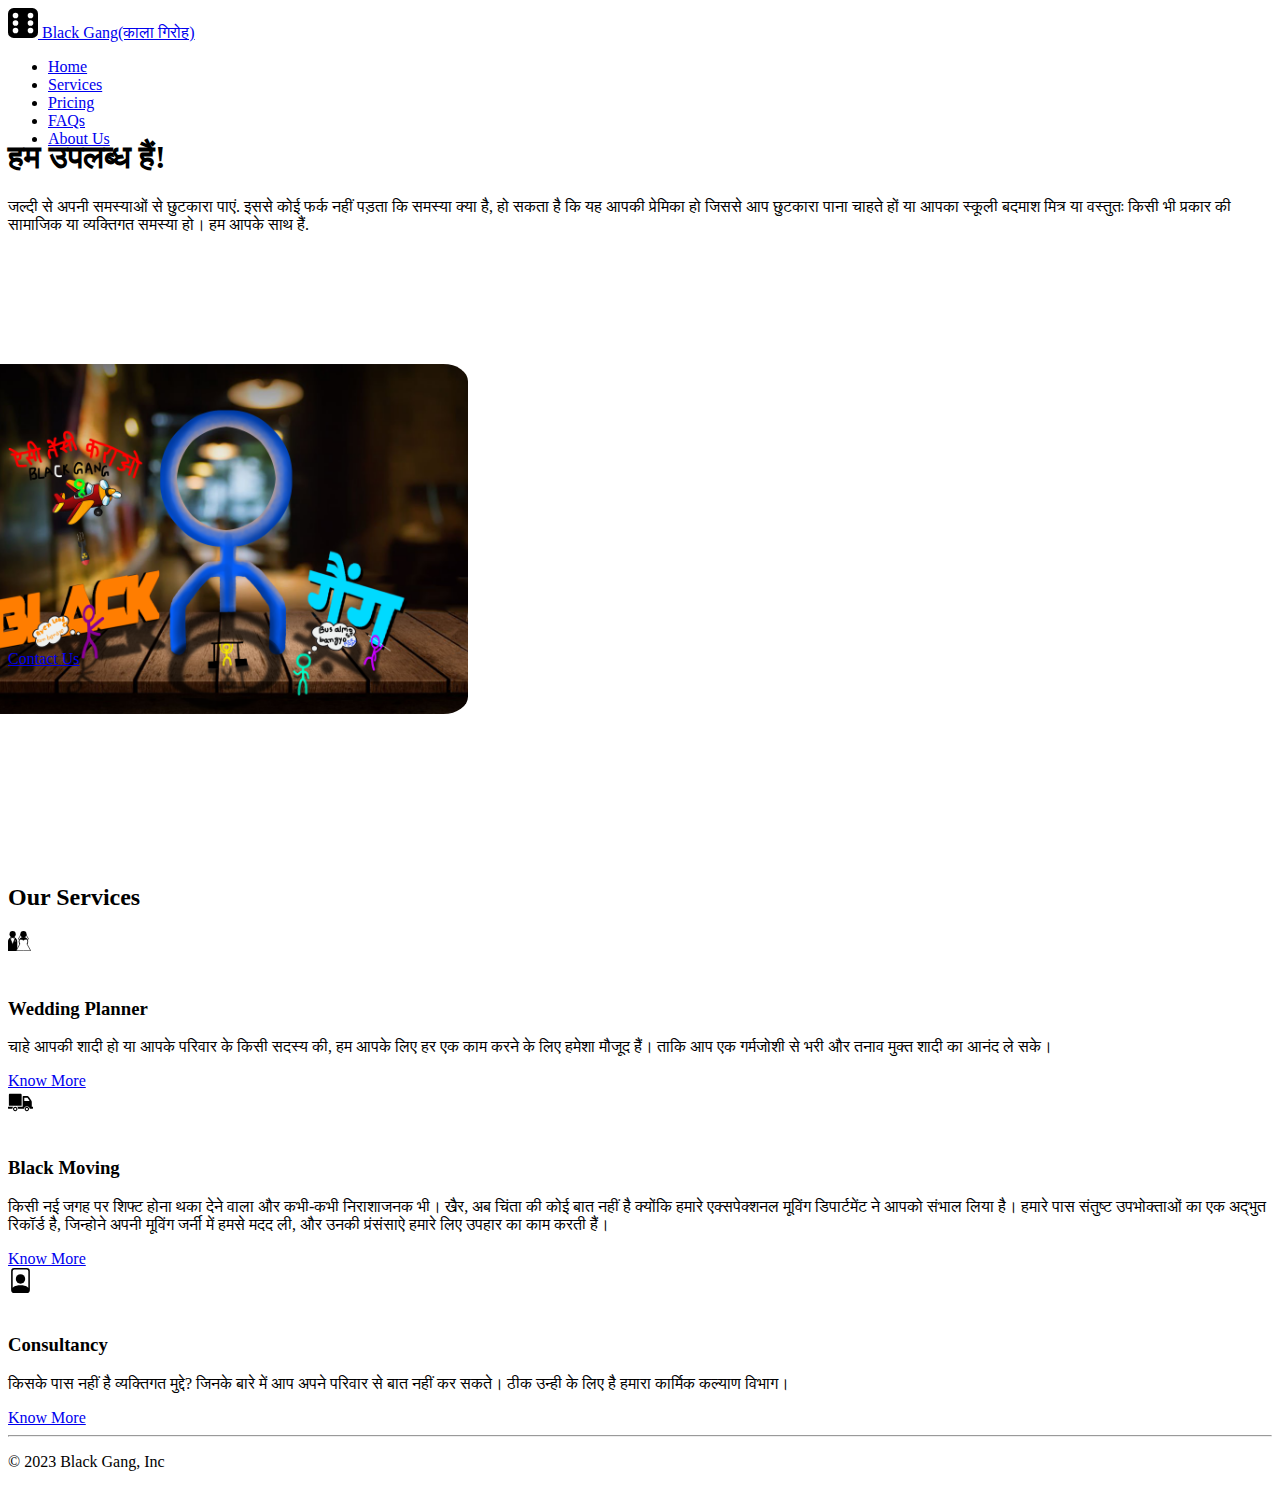
<file: index.html>
<!DOCTYPE html>
<html lang="en">
<head>
    <meta charset="UTF-8">
    <meta name="viewport" content="width=device-width, initial-scale=1.0">
    <title>Black Gang Official</title>
    <link rel="stylesheet" href="style.css">
    <link href="https://cdn.jsdelivr.net/npm/bootstrap@5.3.2/dist/css/bootstrap.min.css" rel="stylesheet" 
    integrity="sha384-T3c6CoIi6uLrA9TneNEoa7RxnatzjcDSCmG1MXxSR1GAsXEV/Dwwykc2MPK8M2HN" crossorigin="anonymous">
</head>
<body>
    <section>
        <div class="container">
            <header class="d-flex flex-wrap justify-content-center py-3 mb-4 border-bottom">
              <a href="index.html" class="d-flex align-items-center mb-3 mb-md-0 me-md-auto link-body-emphasis text-decoration-none">
                <img src="dice-6-fill.svg" width="30">
                <span class="fs-4"> Black Gang(काला गिरोह)</span>
              </a>
        
              <ul class="nav nav-pills">
                <li class="nav-item"><a href="index.html" class="nav-link active" aria-current="page">Home</a></li>
                <li class="nav-item"><a href="services.html" class="nav-link">Services</a></li>
                <li class="nav-item"><a href="pricing.html" class="nav-link">Pricing</a></li>
                <li class="nav-item"><a href="faq.html" class="nav-link">FAQs</a></li>
                <li class="nav-item"><a href="about.html" class="nav-link">About Us</a></li>
              </ul>
            </header>
          </div>
    </section>
    <section>
        <div class="px-4 py-5 text-center seg1">
            <img class="d-block mx-auto mb-4 img1" src="Black gang.png" alt="balckgang.png">
            <h1 class="hero display-5 fw-bold text-body-emphasis">हम उपलब्ध हैं!</h1>
            <div class="col-lg-6 mx-auto">
              <p class="hero1 lead mb-4">जल्दी से अपनी समस्याओं से छुटकारा पाएं. इससे कोई फर्क नहीं पड़ता कि समस्या क्या है, हो सकता है कि यह आपकी प्रेमिका हो जिससे आप छुटकारा पाना चाहते हों या आपका स्कूली बदमाश मित्र या वस्तुतः किसी भी प्रकार की सामाजिक या व्यक्तिगत समस्या हो। हम आपके साथ हैं.</p>
              <div class="d-grid gap-2 d-sm-flex justify-content-sm-center">
                <a type="button" href="contact.html" class="herobtn btn btn-primary btn-lg px-4 gap-3">Contact Us</a>
              </div>
            </div>
          </div>
    </section>
    <section>
        <div class="container px-4 py-5" id="hanging-icons">
            <h2 class="pb-2 border-bottom">Our Services</h2>
            <div class="row g-4 py-5 row-cols-1 row-cols-lg-3">
              <div class="col d-flex align-items-start">
                <div class="icon-square text-body-emphasis bg-body-secondary d-inline-flex align-items-center justify-content-center fs-4 flex-shrink-0 me-3">
                  <img src="wedding.svg" height="20">
                </div>
                <div>
                  <h3 class="fs-2 text-body-emphasis">Wedding Planner</h3>
                  <p>चाहे आपकी शादी हो या आपके परिवार के किसी सदस्य की, हम आपके लिए हर एक काम करने के लिए हमेशा मौजूद हैं। ताकि आप एक गर्मजोशी से भरी और तनाव मुक्त शादी का आनंद ले सके।</p>
                  <a href="services.html" class="btn btn-primary">
                    Know More
                  </a>
                </div>
              </div>
              <div class="col d-flex align-items-start">
                <div class="icon-square text-body-emphasis bg-body-secondary d-inline-flex align-items-center justify-content-center fs-4 flex-shrink-0 me-3">
                  <img src="truck.svg" height="25" alt="">
                </div>
                <div>
                  <h3 class="fs-2 text-body-emphasis">Black Moving</h3>
                  <p>किसी नई जगह पर शिफ्ट होना थका देने वाला और कभी-कभी निराशाजनक भी। खैर, अब चिंता की कोई बात नहीं है क्योंकि हमारे एक्सपेक्शनल मूविंग डिपार्टमेंट ने आपको संभाल लिया है। हमारे पास संतुष्ट उपभोक्ताओं का एक अद्भुत रिकॉर्ड है, जिन्होने अपनी मूविंग जर्नी में हमसे मदद ली, और उनकी प्रंसंसाऐ हमारे लिए उपहार का काम करती हैं।</p>
                  <a href="services.html" class="btn btn-primary">
                    Know More
                  </a>
                </div>
              </div>
              <div class="col d-flex align-items-start">
                <div class="icon-square text-body-emphasis bg-body-secondary d-inline-flex align-items-center justify-content-center fs-4 flex-shrink-0 me-3">
                  <img src="file-person.svg" height="25">
                </div>
                <div>
                  <h3 class="fs-2 text-body-emphasis">Consultancy</h3>
                  <p>किसके पास नहीं है व्यक्तिगत मुद्दे? जिनके बारे में आप अपने परिवार से बात नहीं कर सकते। ठीक उन्ही के लिए है हमारा कार्मिक कल्याण विभाग। </p>
                  <a href="services.html" class="btn btn-primary">
                    Know More
                  </a>
                </div>
              </div>
            </div>
          </div>
    </section>
    <script src="https://cdn.jsdelivr.net/npm/bootstrap@5.3.2/dist/js/bootstrap.bundle.min.js" integrity="sha384-C6RzsynM9kWDrMNeT87bh95OGNyZPhcTNXj1NW7RuBCsyN/o0jlpcV8Qyq46cDfL" crossorigin="anonymous"></script>
</body>
<hr>
<footer class="py-3 my-4">
    <p class="text-center text-body-secondary">© 2023 Black Gang, Inc</p>
  </footer>
</html>
</file>
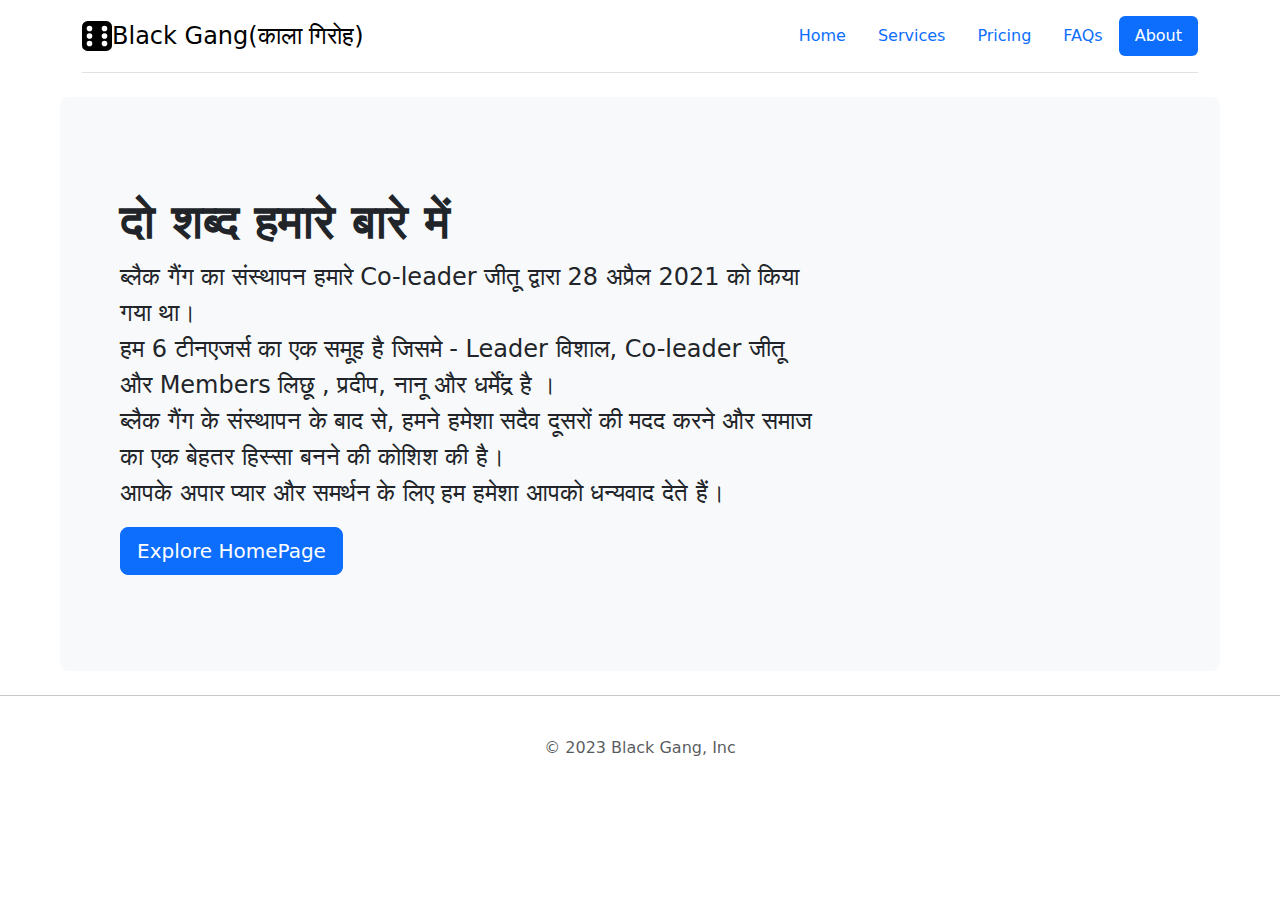
<file: about.html>
<!DOCTYPE html>
<html lang="en">
<head>
    <meta charset="UTF-8">
    <meta name="viewport" content="width=device-width, initial-scale=1.0">
    <title>About</title>
    <link href="https://cdn.jsdelivr.net/npm/bootstrap@5.3.2/dist/css/bootstrap.min.css" rel="stylesheet" 
    integrit="sha384-T3c6CoIi6uLrA9TneNEoa7RxnatzjcDSCmG1MXxSR1GAsXEV/Dwwykc2MPK8M2HN" crossorigin="anonymous">
</head>
<body>
    <section>
        <div class="container">
            <header class="d-flex flex-wrap justify-content-center py-3 mb-4 border-bottom">
              <a href="index.html" class="d-flex align-items-center mb-3 mb-md-0 me-md-auto link-body-emphasis text-decoration-none">
                <img src="dice-6-fill.svg" width="30">
                <span class="fs-4"> Black Gang(काला गिरोह)</span>
              </a>
        
              <ul class="nav nav-pills">
                <li class="nav-item"><a href="index.html" class="nav-link" aria-current="page">Home</a></li>
                <li class="nav-item"><a href="services.html" class="nav-link">Services</a></li>
                <li class="nav-item"><a href="pricing.html" class="nav-link">Pricing</a></li>
                <li class="nav-item"><a href="faq.html" class="nav-link">FAQs</a></li>
                <li class="nav-item"><a href="about.html" class="nav-link active">About</a></li>
              </ul>
            </header>
          </div>
    </section>
    <section style="margin: auto 60px auto 60px;">
        <div class="p-5 mb-4 bg-body-tertiary rounded-3">
            <div class="container-fluid py-5">
              <h1 class="display-5 fw-bold">दो शब्द हमारे बारे में</h1>
              <p class="col-md-8 fs-4">ब्लैक गैंग का संस्थापन हमारे Co-leader जीतू द्वारा 28 अप्रैल 2021 को किया गया था।  <br>
                हम 6 टीनएजर्स का एक समूह है जिसमे - Leader विशाल, Co-leader जीतू और Members लिछू , प्रदीप, नानू और धर्मेंद्र है ।<br>
                ब्लैक गैंग के संस्थापन के बाद से, हमने हमेशा सदैव दूसरों की मदद करने और समाज का एक बेहतर हिस्सा बनने की कोशिश की है। <br>
                आपके अपार प्यार और समर्थन के लिए हम हमेशा आपको धन्यवाद देते हैं। </p>
              <a class="btn btn-primary btn-lg" href="index.html" type="button">Explore HomePage</a>
            </div>
          </div>
    </section>
</body>
<hr>
<footer class="py-3 my-4">
    <p class="text-center text-body-secondary">© 2023 Black Gang, Inc</p>
  </footer>
</html>
</file>
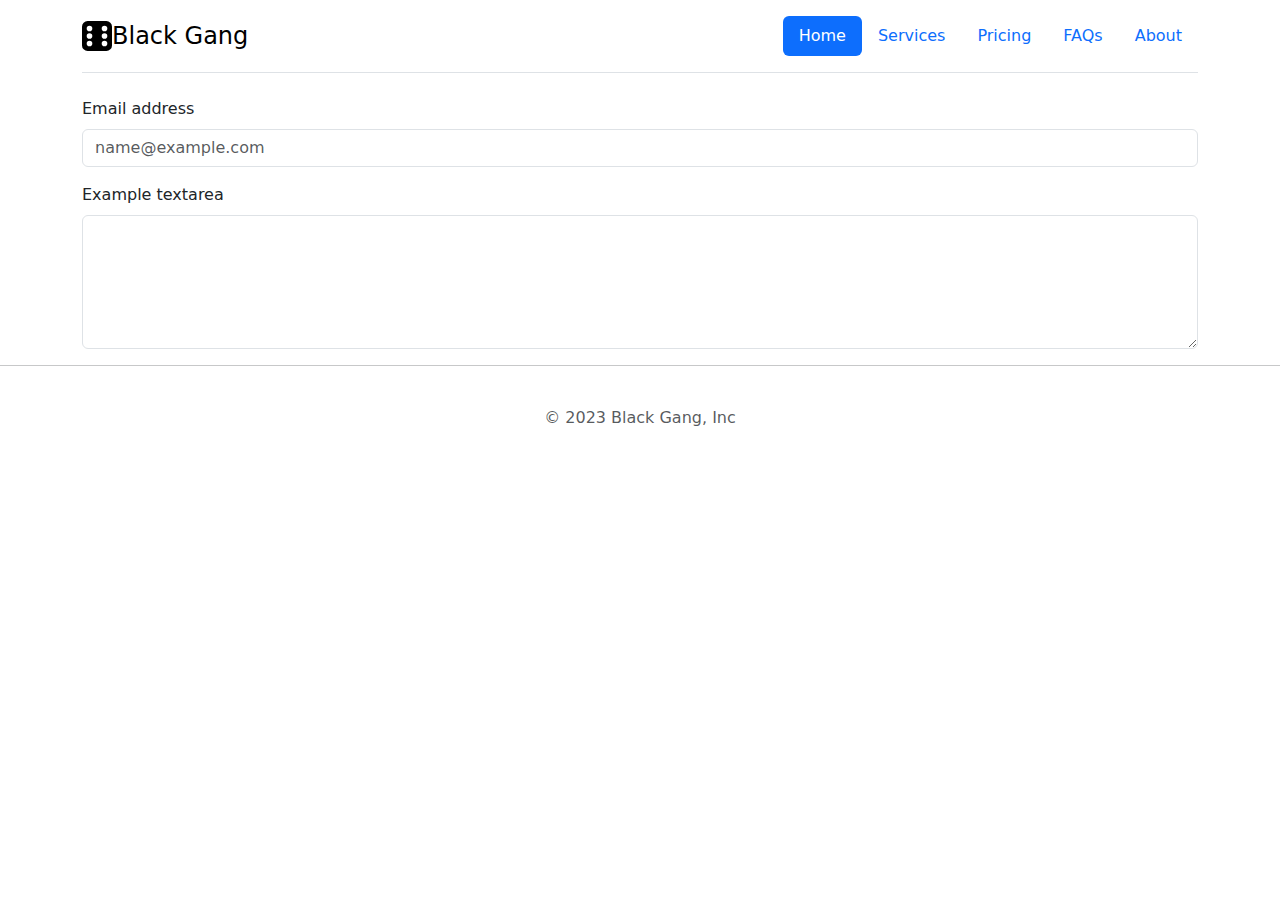
<file: contact.html>
<!DOCTYPE html>
<html lang="en">
<head>
    <meta charset="UTF-8">
    <meta name="viewport" content="width=device-width, initial-scale=1.0">
    <title>Contact BlackGang</title>
    <link href="https://cdn.jsdelivr.net/npm/bootstrap@5.3.2/dist/css/bootstrap.min.css" rel="stylesheet" 
    integrit="sha384-T3c6CoIi6uLrA9TneNEoa7RxnatzjcDSCmG1MXxSR1GAsXEV/Dwwykc2MPK8M2HN" crossorigin="anonymous">
    <link rel="stylesheet" href="style.css">
</head>
<body>
    <section>
        <div class="container">
            <header class="d-flex flex-wrap justify-content-center py-3 mb-4 border-bottom">
              <a href="index.html" class="d-flex align-items-center mb-3 mb-md-0 me-md-auto link-body-emphasis text-decoration-none">
                <img src="dice-6-fill.svg" width="30">
                <span class="fs-4"> Black Gang</span>
              </a>
        
              <ul class="nav nav-pills">
                <li class="nav-item"><a href="index.html" class="nav-link active" aria-current="page">Home</a></li>
                <li class="nav-item"><a href="weddingplanner.html" class="nav-link">Services</a></li>
                <li class="nav-item"><a href="pricing.html" class="nav-link">Pricing</a></li>
                <li class="nav-item"><a href="faq.html" class="nav-link">FAQs</a></li>
                <li class="nav-item"><a href="about.html" class="nav-link">About</a></li>
              </ul>
            </header>
            <div class="mb-3">
                <label for="exampleFormControlInput1" class="form-label">Email address</label>
                <input type="email" class="form-control" id="exampleFormControlInput1" placeholder="name@example.com">
              </div>
              <div class="mb-3">
                <label for="exampleFormControlTextarea1" class="form-label">Example textarea</label>
                <textarea class="form-control" id="exampleFormControlTextarea1" rows="5"></textarea>
              </div>
        </div>
    </section>
</body>
<hr>
<footer class="py-3 my-4">
    <p class="text-center text-body-secondary">© 2023 Black Gang, Inc</p>
  </footer>
</html>
</file>
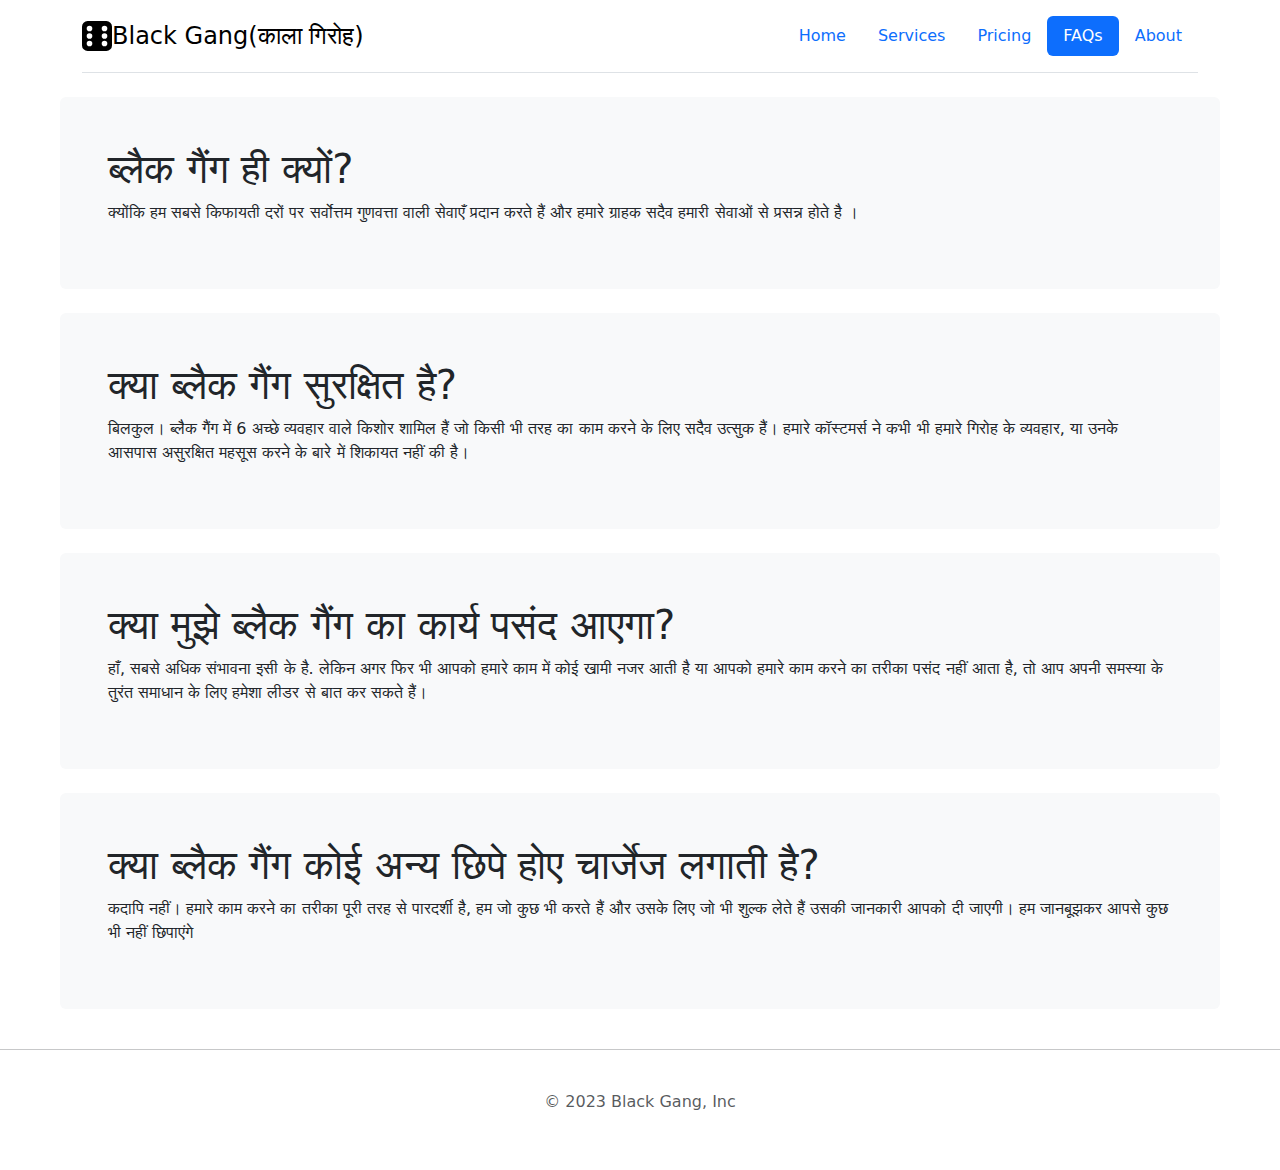
<file: faq.html>
<!DOCTYPE html>
<html lang="en">
<head>
    <meta charset="UTF-8">
    <meta name="viewport" content="width=device-width, initial-scale=1.0">
    <title>FAQs</title>
    <link href="https://cdn.jsdelivr.net/npm/bootstrap@5.3.2/dist/css/bootstrap.min.css" rel="stylesheet" 
    integrit="sha384-T3c6CoIi6uLrA9TneNEoa7RxnatzjcDSCmG1MXxSR1GAsXEV/Dwwykc2MPK8M2HN" crossorigin="anonymous">
</head>
<body>
    <section>
        <div class="container">
            <header class="d-flex flex-wrap justify-content-center py-3 mb-4 border-bottom">
              <a href="index.html" class="d-flex align-items-center mb-3 mb-md-0 me-md-auto link-body-emphasis text-decoration-none">
                <img src="dice-6-fill.svg" width="30">
                <span class="fs-4"> Black Gang(काला गिरोह)</span>
              </a>
        
              <ul class="nav nav-pills">
                <li class="nav-item"><a href="index.html" class="nav-link" aria-current="page">Home</a></li>
                <li class="nav-item"><a href="services.html" class="nav-link">Services</a></li>
                <li class="nav-item"><a href="pricing.html" class="nav-link">Pricing</a></li>
                <li class="nav-item"><a href="faq.html" class="nav-link active">FAQs</a></li>
                <li class="nav-item"><a href="about.html" class="nav-link">About</a></li>
              </ul>
            </header>
          </div>
    </section>
    <section style="margin: auto 60px auto 60px;">
        <div class="bg-body-tertiary p-5 rounded">
            <h1>ब्लैक गैंग ही क्यों?</h1>
            <p>क्योंकि हम सबसे किफायती दरों पर सर्वोत्तम गुणवत्ता वाली सेवाएँ प्रदान करते हैं और हमारे ग्राहक सदैव हमारी सेवाओं से प्रसन्न होते है ।
            </p>
          </div><br>
        <div class="bg-body-tertiary p-5 rounded">
            <h1>क्या ब्लैक गैंग सुरक्षित है?</h1>
            <p>बिलकुल। ब्लैक गैंग में 6 अच्छे व्यवहार वाले किशोर शामिल हैं जो किसी भी तरह का काम करने के लिए सदैव उत्सुक हैं। हमारे कॉस्टमर्स ने कभी भी हमारे गिरोह के व्यवहार, या उनके आसपास असुरक्षित महसूस करने के बारे में शिकायत नहीं की है।
            </p>
          </div><br>
        <div class="bg-body-tertiary p-5 rounded">
            <h1>क्या मुझे ब्लैक गैंग का कार्य पसंद आएगा?</h1>
            <p>हाँ, सबसे अधिक संभावना इसी के है. लेकिन अगर फिर भी आपको हमारे काम में कोई खामी नजर आती है या आपको हमारे काम करने का तरीका पसंद नहीं आता है, तो आप अपनी समस्या के तुरंत समाधान के लिए हमेशा लीडर से बात कर सकते हैं।
            </p>
          </div><br>
        <div class="bg-body-tertiary p-5 rounded">
            <h1>क्या ब्लैक गैंग कोई अन्य छिपे होए चार्जेज लगाती है?</h1>
            <p>कदापि नहीं। हमारे काम करने का तरीका पूरी तरह से पारदर्शी है, हम जो कुछ भी करते हैं और उसके लिए जो भी शुल्क लेते हैं उसकी जानकारी आपको दी जाएगी। हम जानबूझकर आपसे कुछ भी नहीं छिपाएंगे
            </p>
          </div><br>
    </section>
</body>
<hr>
<footer class="py-3 my-4">
    <p class="text-center text-body-secondary">© 2023 Black Gang, Inc</p>
  </footer>
</html>
</file>
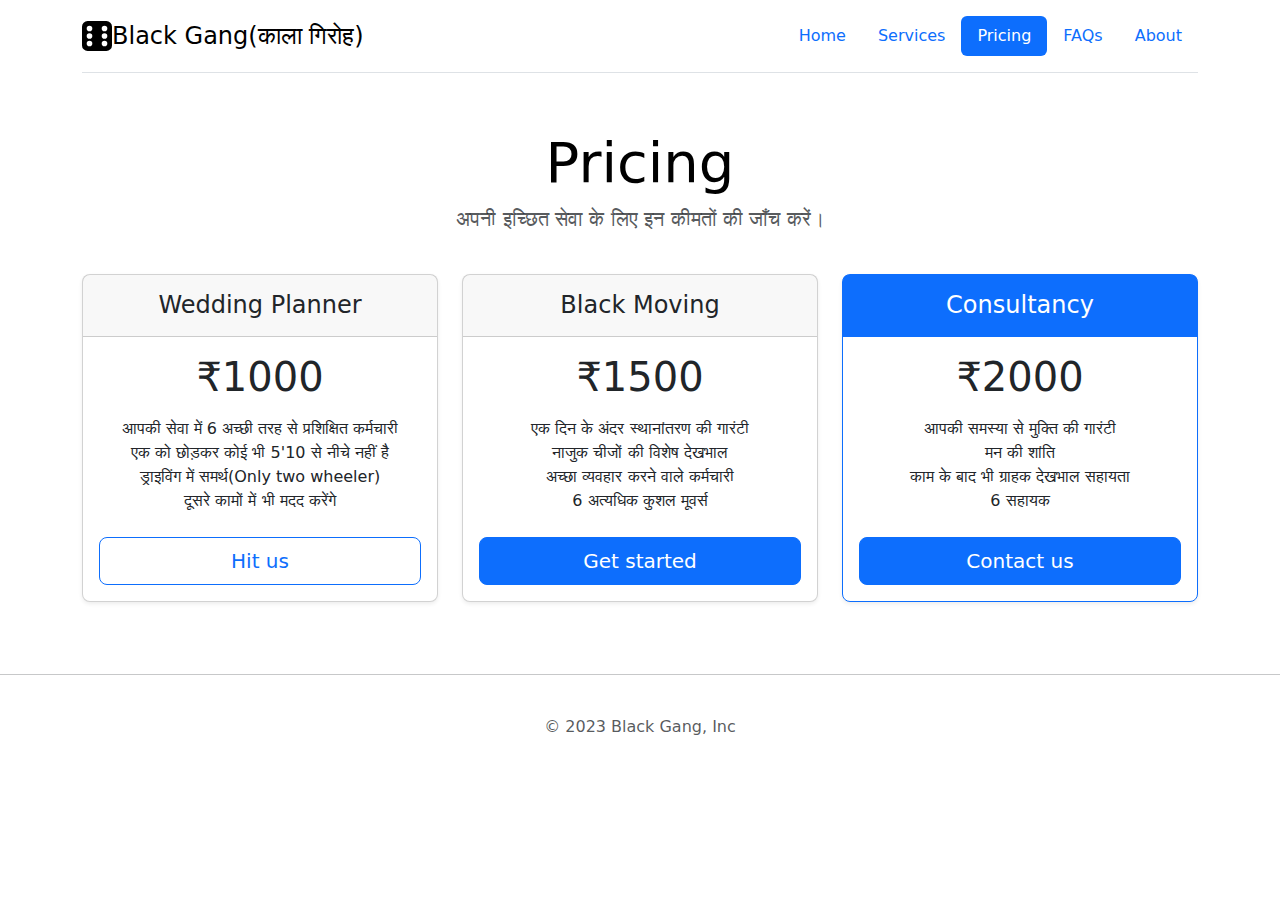
<file: pricing.html>
<!DOCTYPE html>
<html lang="en">
<head>
    <meta charset="UTF-8">
    <meta name="viewport" content="width=device-width, initial-scale=1.0">
    <title>Pricing</title>
    <link href="https://cdn.jsdelivr.net/npm/bootstrap@5.3.2/dist/css/bootstrap.min.css" rel="stylesheet" 
    integrit="sha384-T3c6CoIi6uLrA9TneNEoa7RxnatzjcDSCmG1MXxSR1GAsXEV/Dwwykc2MPK8M2HN" crossorigin="anonymous">
    <link rel="stylesheet" href="style.css">
</head>
<body>
    <section>
        <div class="container">
            <header class="d-flex flex-wrap justify-content-center py-3 mb-4 border-bottom">
              <a href="index.html" class="d-flex align-items-center mb-3 mb-md-0 me-md-auto link-body-emphasis text-decoration-none">
                <img src="dice-6-fill.svg" width="30">
                <span class="fs-4"> Black Gang(काला गिरोह)</span>
              </a>
        
              <ul class="nav nav-pills">
                <li class="nav-item"><a href="index.html" class="nav-link" aria-current="page">Home</a></li>
                <li class="nav-item"><a href="services.html" class="nav-link">Services</a></li>
                <li class="nav-item"><a href="pricing.html" class="nav-link active">Pricing</a></li>
                <li class="nav-item"><a href="faq.html" class="nav-link">FAQs</a></li>
                <li class="nav-item"><a href="about.html" class="nav-link">About</a></li>
              </ul>
            </header>
          </div>
    </section>
    <section>
        <div class="container py-3">
            <header>
              <div class="pricing-header p-3 pb-md-4 mx-auto text-center">
                <h1 class="display-4 fw-normal text-body-emphasis">Pricing</h1>
                <p class="fs-5 text-body-secondary">अपनी इच्छित सेवा के लिए इन कीमतों की जाँच करें।</p>
              </div>
            </header>
          
            <main>
              <div class="row row-cols-1 row-cols-md-3 mb-3 text-center">
                <div class="col">
                  <div class="card mb-4 rounded-3 shadow-sm">
                    <div class="card-header py-3">
                      <h4 class="my-0 fw-normal">Wedding Planner</h4>
                    </div>
                    <div class="card-body">
                      <h1 class="card-title pricing-card-title">₹1000<small class="text-body-secondary fw-light"></small></h1>
                      <ul class="list-unstyled mt-3 mb-4">
                        <li>आपकी सेवा में 6 अच्छी तरह से प्रशिक्षित कर्मचारी</li>
                        <li>एक को छोड़कर कोई भी 5'10 से नीचे नहीं है</li>
                        <li>ड्राइविंग में समर्थ(Only two wheeler)</li>
                        <li>दूसरे कामों में भी मदद करेंगे</li>
                      </ul>
                      <a type="button" href="contact.html" class="w-100 btn btn-lg btn-outline-primary">Hit us</a>
                    </div>
                  </div>
                </div>
                <div class="col">
                  <div class="card mb-4 rounded-3 shadow-sm">
                    <div class="card-header py-3">
                      <h4 class="my-0 fw-normal">Black Moving</h4>
                    </div>
                    <div class="card-body">
                      <h1 class="card-title pricing-card-title">₹1500<small class="text-body-secondary fw-light"></small></h1>
                      <ul class="list-unstyled mt-3 mb-4">
                        <li>एक दिन के अंदर स्थानांतरण की गारंटी</li>
                        <li>नाजुक चीजों की विशेष देखभाल</li>
                        <li>अच्छा व्यवहार करने वाले कर्मचारी</li>
                        <li>6 अत्यधिक कुशल मूवर्स</li>
                      </ul>
                      <a type="button" href="contact.html" class="w-100 btn btn-lg btn-primary">Get started</a>
                    </div>
                  </div>
                </div>
                <div class="col">
                  <div class="card mb-4 rounded-3 shadow-sm border-primary">
                    <div class="card-header py-3 text-bg-primary border-primary">
                      <h4 class="my-0 fw-normal">Consultancy</h4>
                    </div>
                    <div class="card-body">
                      <h1 class="card-title pricing-card-title">₹2000<small class="text-body-secondary fw-light"></small></h1>
                      <ul class="list-unstyled mt-3 mb-4">
                        <li>आपकी समस्या से मुक्ति की गारंटी</li>
                        <li>मन की शांति</li>
                        <li>काम के बाद भी ग्राहक देखभाल सहायता</li>
                        <li>6 सहायक</li>
                      </ul>
                      <a type="button" href="contact.html" class="w-100 btn btn-lg btn-primary">Contact us</a>
                    </div>
                  </div>
                </div>
              </div>
                </table>
              </div>
            </main>
          </div>
    </section>
</body>
<hr>
<footer class="py-3 my-4">
    <p class="text-center text-body-secondary">© 2023 Black Gang, Inc</p>
  </footer>
</html>
</file>
<file: style.css>
.gradient-background {
  background: linear-gradient(300deg, #C70039, #141E46, #FF6969);
  background-size: 180% 180%;
  animation: gradient-animation 18s ease infinite;
}

@keyframes gradient-animation {
  0% {
    background-position: 0% 50%;
  }
  50% {
    background-position: 100% 50%;
  }
  100% {
    background-position: 0% 50%;
  }
}

.icon-square {
  width: 3rem;
  height: 3rem;
  border-radius: 0.75rem;
}

.profile-img {
  height: 100px;
  border-radius: 50%;
}

.img1 {
  border-radius: 5%;
  height: 350px;
  position: relative;
  right: 30px;
  top: 200px;
}

.hero {
  position: relative;
  bottom: 400px;
}

.hero1 {
  position: relative;
  bottom: 400px;
}

.herobtn {
  position: relative;
}

.seg1 {
  height: 700px;
}

.form {
  position: relative;
  margin: auto auto auto 50px;
}

.carousel {
  width: 50%;
  margin: auto;
  padding-bottom: 20px;
}
</file>
